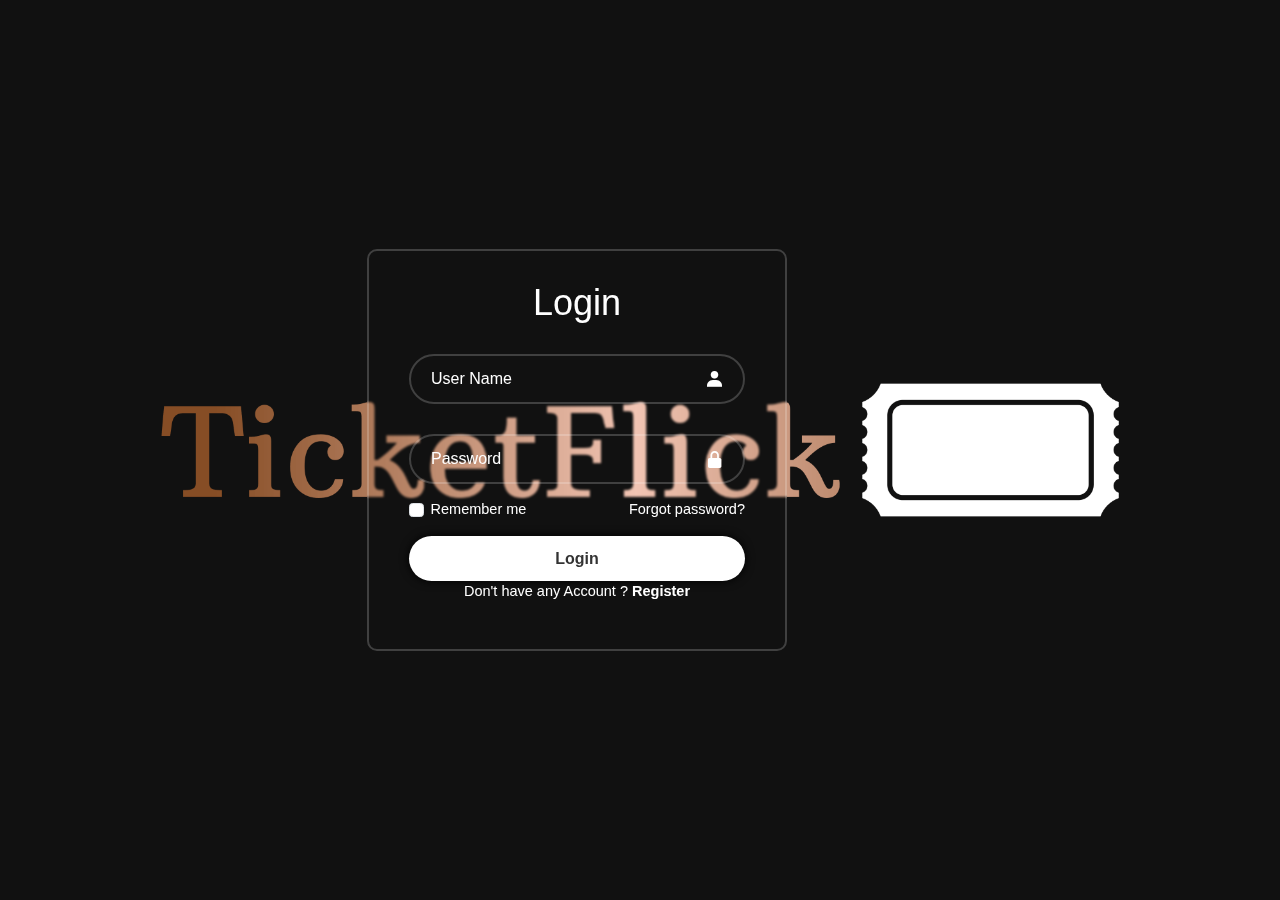
<file: login.html>
<!DOCTYPE html>
<html lang="en">
<head>
    <meta charset="UTF-8">
    <meta name="viewport" content="width=device-width, initial-scale=1.0">
    <title>LOGIN page using Bootstrap</title>
    <link rel="stylesheet" href="https://stackpath.bootstrapcdn.com/bootstrap/5.1.3/css/bootstrap.min.css">
    <link href='https://unpkg.com/boxicons@2.1.4/css/boxicons.min.css' rel='stylesheet'>
    <style>
        /* Custom CSS */
        * {
            margin: 0;
            padding: 0;
            box-sizing: border-box;
            font-family: "Poppins", sans-serif;
        }
        body {
            display: flex;
            justify-content: center;
            align-items: center;
            min-height: 100vh;
            background: url(heyy.png) no-repeat;
            background-size: cover;
            background-position: center;
        }
        .wrapper {
            width: 420px;
            background: transparent;
            border: 2px solid rgba(255, 255, 255, .2);
            backdrop-filter: blur(1px);
            color: #fff;
            border-radius: 10px;
            padding: 30px 40px;
        }
        .wrapper h1 {
            font-size: 36px;
            text-align: center;
        }
        .wrapper .input-box {
            position: relative;
            width: 100%;
            height: 50px;
            margin: 30px 0;
        }
        .input-box input {
            width: 100%;
            height: 100%;
            background: transparent;
            border: none;
            outline: none;
            border: 2px solid rgba(255, 255, 255, .2);
            border-radius: 40px;
            font-size: 16px;
            color: #fff;
            padding: 20px 45px 20px 20px;
        }
        .input-box input::placeholder {
            color: #fff;
        }
        .input-box i {
            position: absolute;
            right: 20px;
            top: 50%;
            transform: translateY(-50%);
            font-size: 20px;
        }
        .wrapper .remember-forgot {
            display: flex;
            justify-content: space-between;
            font-size: 14.5px;
            margin: -15px 0 15px;
        }
        .remember-forgot label input {
            accent-color: #fff;
            margin-right: 3px;
        }
        .remember-forgot a {
            color: #fff;
            text-decoration: none;
        }
        .remember-forgot a:hover {
            text-decoration: underline;
        }
        .wrapper .button {
            width: 100%;
            height: 45px;
            background: #fff;
            border: none;
            outline: none;
            border-radius: 40px;
            box-shadow: 0 0 10px rgba(0, 0, 0.1);
            cursor: pointer;
            font-size: 16px;
            color: #333;
            font-weight: 600;
        }
        .wrapper .Registration-link {
            font-size: 14.5px;
            text-align: center;
            margin-top: 20px 0 15px;
        }
        .Registration-link p a {
            color: #fff;
            text-decoration: none;
            font-weight: 600;
        }
        .Registration-link p:hover a {
            text-decoration: underline;
        }


        
    </style>
</head>
<body>
    <div class="container">
        <div class="row justify-content-center">
            <div class="col-md-6">
                <div class="wrapper">
                    <h1>Login</h1>
                    <div class="input-box">
                        <input type="text" class="form-control" placeholder="User Name" required>
                        <i class='bx bxs-user'></i>
                    </div>
                    <div class="input-box">
                        <input type="password" class="form-control" placeholder="Password" required>
                        <i class='bx bxs-lock-alt'></i>
                    </div>
                    <div class="remember-forgot">
                        <label><input type="checkbox" class="form-check-input"> Remember me</label>
                        <a href="#" class="text-decoration-none"> Forgot password?</a>
                    </div>
                    <a href="indextwo.html"><button type="submit" class="btn btn-primary button">Login</button></a> 
                    <div class="Registration-link">
                        <p> Don't have any Account ? <a href="#" class="text-decoration-none">Register</a></p>
                    </div>
                </div>
            </div>
        </div>
    </div>
    <script src="https://stackpath.bootstrapcdn.com/bootstrap/5.1.3/js/bootstrap.bundle.min.js"></script>
</body>
</html>
</file>
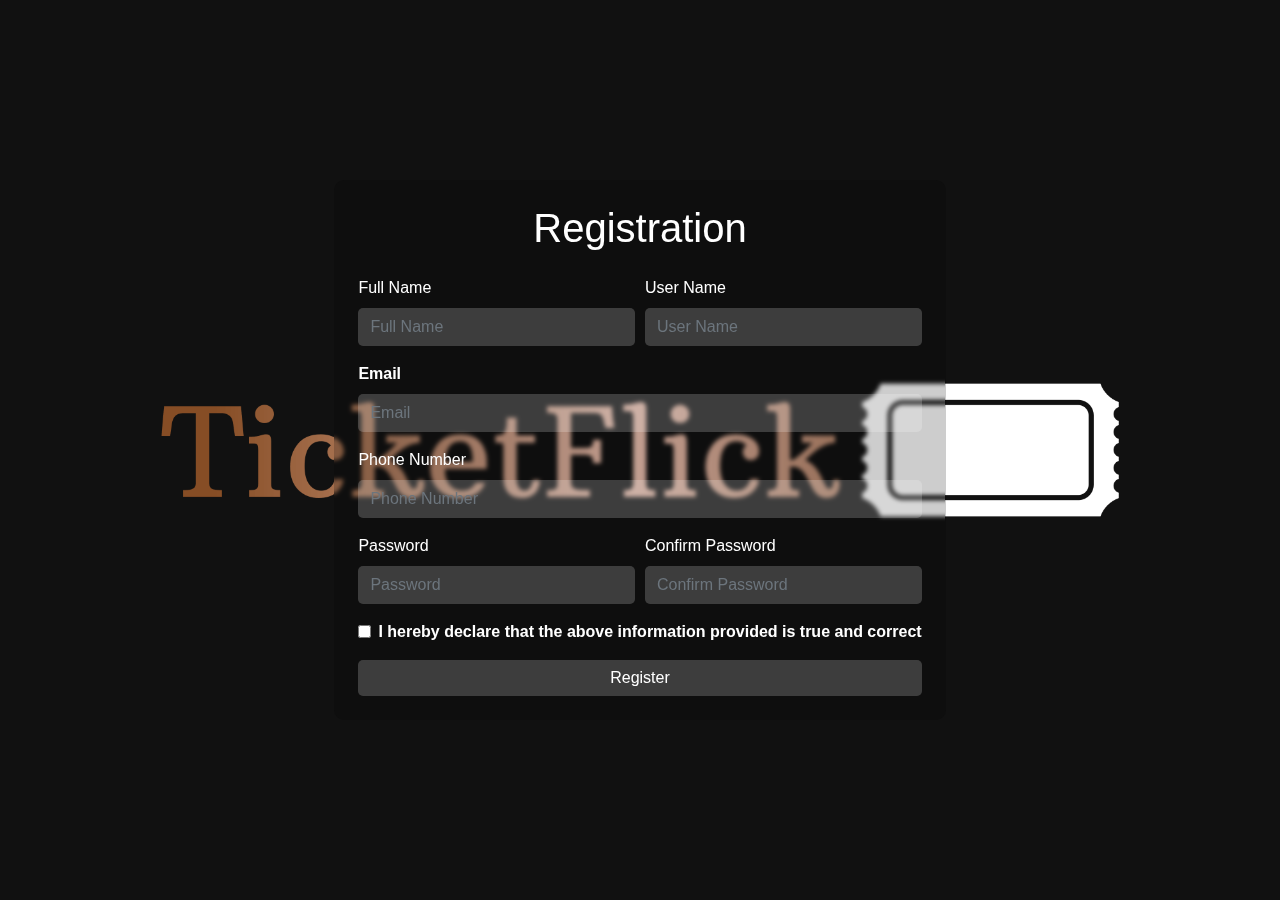
<file: movieregisterpage.html>
<!DOCTYPE html>
<html lang="en">
<head>
    <meta charset="UTF-8">
    <meta name="viewport" content="width=device-width, initial-scale=1.0">
    <title>Registration form using Bootstrap</title>
    <link href="login.html" rel="import"/>
    <!-- Bootstrap CSS -->
    <link href="https://stackpath.bootstrapcdn.com/bootstrap/4.5.2/css/bootstrap.min.css" rel="stylesheet">
    <!-- Font Awesome for icons -->
    <link href="https://cdnjs.cloudflare.com/ajax/libs/font-awesome/5.15.1/css/all.min.css" rel="stylesheet">
    <style>
        /* Additional custom styles */
        .bg {
            background: url(heyy.png) no-repeat;
            background-size: cover;
            background-position: center;
            min-height: 100vh;
            display: flex;
            justify-content: center;
            align-items: center;
        }
        .card {
            border: none;
            border-radius: 10px;
            background-color: rgba(7, 7, 7, 0.20); /* Transparent background */
            backdrop-filter: blur(2px); /* Optional: Adds blur effect */
        }
        .registration-heading,
        .form-group label {
            color: white;
        }
        .card input[type="text"],
        .card input[type="email"],
        .card input[type="tel"],
        .card input[type="password"],
        .card input[type="checkbox"],
        .card button[type="submit"] {
            background-color: rgba(255, 255, 255, 0.2); /* Transparent background for input fields */
            border: none;
            border-radius: 5px;
            color: white;
        }
        .card input[type="text"]:focus,
        .card input[type="email"]:focus,
        .card input[type="tel"]:focus,
        .card input[type="password"]:focus {
            background-color: rgba(255, 255, 255, 0.3); /* Slightly darker background on focus */
        }
    </style>
</head>
<body>
    <div class="bg">
        <div class="card p-4">
            <h1 class="text-center mb-4 registration-heading">Registration</h1> <!-- Add registration-heading class -->
            <form id="registrationForm">
                <div class="form-row">
                    <div class="form-group col-md-6">
                        <label for="fullName">Full Name</label>
                        <input type="text" class="form-control" id="fullName" placeholder="Full Name" required>
                    </div>
                    <div class="form-group col-md-6">
                        <label for="userName">User Name</label>
                        <input type="text" class="form-control" id="userName" placeholder="User Name" required>
                    </div>
                </div>
                <div class="form-group ">
                    <label for="email"><strong>Email</strong></label>
                    <input type="email" class="form-control" id="email" placeholder="Email" required>
                </div>
                <div class="form-group">
                    <label for="phone">Phone Number</label>
                    <input type="tel" class="form-control" id="phone" placeholder="Phone Number">
                </div>
                <div class="form-row">
                    <div class="form-group col-md-6">
                        <label for="password">Password</label>
                        <input type="password" class="form-control" id="password" placeholder="Password" required>
                    </div>
                    <div class="form-group col-md-6">
                        <label for="confirmPassword">Confirm Password</label>
                        <input type="password" class="form-control" id="confirmPassword" placeholder="Confirm Password" required>
                    </div>
                </div>
                <div class="form-group form-check">
                    <input type="checkbox" class="form-check-input" id="declaration">
                    <label class="form-check-label" for="declaration"><strong>I hereby declare that the above information provided is true and correct</strong></label>
                </div>
                <button type="submit" class="btn btn-primary btn-block">Register</button>
            </form>
        </div>
    </div>

    <!-- Modal -->
    <div class="modal fade" id="successModal" tabindex="-1" role="dialog" aria-labelledby="successModalLabel" aria-hidden="true">
        <div class="modal-dialog" role="document">
            <div class="modal-content">
                <div class="modal-header">
                    <h5 class="modal-title" id="successModalLabel">Registration Successful</h5>
                    <button type="button" class="close" data-dismiss="modal" aria-label="Close">
                        <span aria-hidden="true">&times;</span>
                    </button>
                </div>
                <div class="modal-body">
                    <p>Your registration was successful! <i class="fas fa-check-circle text-success"></i></p>
                </div>
                <div class="modal-footer">
                    <button type="button" class="btn btn-secondary" data-dismiss="modal">Close</button>
                </div>
            </div>
        </div>
    </div>

    <!-- Bootstrap JS and dependencies (optional) -->
    <script src="https://code.jquery.com/jquery-3.5.1.slim.min.js"></script>
    <script src="https://cdn.jsdelivr.net/npm/@popperjs/core@2.5.4/dist/umd/popper.min.js"></script>
    <script src="https://stackpath.bootstrapcdn.com/bootstrap/4.5.2/js/bootstrap.min.js"></script>

    <script>
        $(document).ready(function() {
          $('#registrationForm').submit(function(event) {
            // Prevent default form submission
            event.preventDefault();
    
            // Show success modal
            $('#successModal').modal('show');
            
             // Redirect to redirect-page.html after 2 second
          setTimeout(function() {
            window.location.href = 'login.html';
          }, 1000);
          });
        });
      </script>
    
</body>
</html>
</file>
